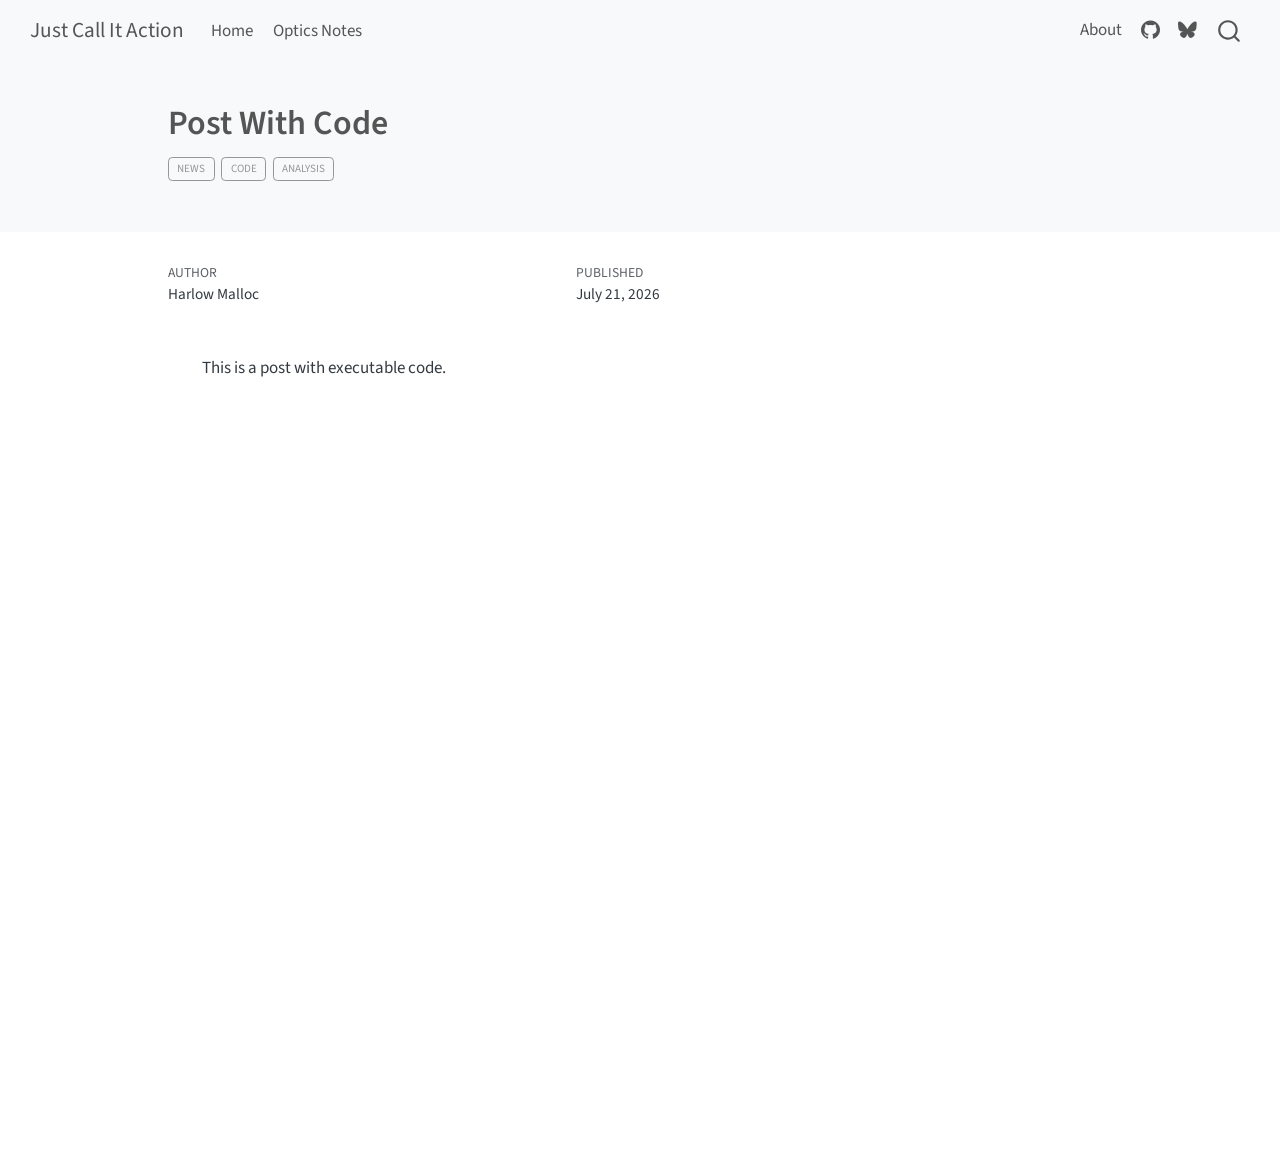
<file: posts/post-with-code/index.html>
<!DOCTYPE html>
<html xmlns="http://www.w3.org/1999/xhtml" lang="en" xml:lang="en"><head>

<meta charset="utf-8">
<meta name="generator" content="quarto-1.9.38">

<meta name="viewport" content="width=device-width, initial-scale=1.0, user-scalable=yes">

<meta name="author" content="Harlow Malloc">
<meta name="dcterms.date" content="2026-07-21">

<title>Post With Code – Just Call It Action</title>
<style>
/* Default styles provided by pandoc.
** See https://pandoc.org/MANUAL.html#variables-for-html for config info.
*/
code{white-space: pre-wrap;}
span.smallcaps{font-variant: small-caps;}
div.columns{display: flex; gap: min(4vw, 1.5em);}
div.column{flex: auto; overflow-x: auto;}
div.hanging-indent{margin-left: 1.5em; text-indent: -1.5em;}
ul.task-list{list-style: none;}
ul.task-list li input[type="checkbox"] {
  width: 0.8em;
  margin: 0 0.8em 0.2em -1em; /* quarto-specific, see https://github.com/quarto-dev/quarto-cli/issues/4556 */ 
  vertical-align: middle;
}
</style>


<script src="../../site_libs/quarto-nav/quarto-nav.js"></script>
<script src="../../site_libs/quarto-nav/headroom.min.js"></script>
<script src="../../site_libs/clipboard/clipboard.min.js"></script>
<script src="../../site_libs/quarto-search/autocomplete.umd.js"></script>
<script src="../../site_libs/quarto-search/fuse.min.js"></script>
<script src="../../site_libs/quarto-search/quarto-search.js"></script>
<meta name="quarto:offset" content="../../">
<link href="../../favicon.svg" rel="icon" type="image/svg+xml">
<script src="../../site_libs/quarto-html/quarto.js" type="module"></script>
<script src="../../site_libs/quarto-html/tabsets/tabsets.js" type="module"></script>
<script src="../../site_libs/quarto-html/popper.min.js"></script>
<script src="../../site_libs/quarto-html/tippy.umd.min.js"></script>
<script src="../../site_libs/quarto-html/anchor.min.js"></script>
<link href="../../site_libs/quarto-html/tippy.css" rel="stylesheet">
<link href="../../site_libs/quarto-html/quarto-syntax-highlighting-15634bcf2e68342d4ad2dfa704d543f6.css" rel="stylesheet" id="quarto-text-highlighting-styles">
<script src="../../site_libs/bootstrap/bootstrap.min.js"></script>
<link href="../../site_libs/bootstrap/bootstrap-icons.css" rel="stylesheet">
<link href="../../site_libs/bootstrap/bootstrap-158031087360bce0ff56dc785ce39e06.min.css" rel="stylesheet" append-hash="true" id="quarto-bootstrap" data-mode="light">
<script id="quarto-search-options" type="application/json">{
  "location": "navbar",
  "copy-button": false,
  "collapse-after": 3,
  "panel-placement": "end",
  "type": "overlay",
  "limit": 50,
  "keyboard-shortcut": [
    "f",
    "/",
    "s"
  ],
  "show-item-context": false,
  "language": {
    "search-no-results-text": "No results",
    "search-matching-documents-text": "matching documents",
    "search-copy-link-title": "Copy link to search",
    "search-hide-matches-text": "Hide additional matches",
    "search-more-match-text": "more match in this document",
    "search-more-matches-text": "more matches in this document",
    "search-clear-button-title": "Clear",
    "search-text-placeholder": "",
    "search-detached-cancel-button-title": "Cancel",
    "search-submit-button-title": "Submit",
    "search-label": "Search"
  }
}</script>
<style>html{ scroll-behavior: smooth; }</style>


<link rel="stylesheet" href="../../styles.css">
</head>

<body class="nav-fixed quarto-light">

<div id="quarto-search-results"></div>
  <header id="quarto-header" class="headroom fixed-top quarto-banner">
    <nav class="navbar navbar-expand-lg " data-bs-theme="dark">
      <div class="navbar-container container-fluid">
      <div class="navbar-brand-container mx-auto">
    <a class="navbar-brand" href="../../index.html">
    <span class="navbar-title">Just Call It Action</span>
    </a>
  </div>
            <div id="quarto-search" class="" title="Search"></div>
          <button class="navbar-toggler" type="button" data-bs-toggle="collapse" data-bs-target="#navbarCollapse" aria-controls="navbarCollapse" role="menu" aria-expanded="false" aria-label="Toggle navigation" onclick="if (window.quartoToggleHeadroom) { window.quartoToggleHeadroom(); }">
  <span class="navbar-toggler-icon"></span>
</button>
          <div class="collapse navbar-collapse" id="navbarCollapse">
            <ul class="navbar-nav navbar-nav-scroll me-auto">
  <li class="nav-item">
    <a class="nav-link" href="../../index.html"> 
<span class="menu-text">Home</span></a>
  </li>  
  <li class="nav-item">
    <a class="nav-link" href="../../posts/optics-notes/index.html"> 
<span class="menu-text">Optics Notes</span></a>
  </li>  
</ul>
            <ul class="navbar-nav navbar-nav-scroll ms-auto">
  <li class="nav-item">
    <a class="nav-link" href="../../about.html"> 
<span class="menu-text">About</span></a>
  </li>  
  <li class="nav-item compact">
    <a class="nav-link" href="https://github.com/kermanqi"> <i class="bi bi-github" role="img">
</i> 
<span class="menu-text"></span></a>
  </li>  
  <li class="nav-item compact">
    <a class="nav-link" href="https://bsky.app/profile/justcallitaction.cfd"> <i class="bi bi-bluesky" role="img">
</i> 
<span class="menu-text"></span></a>
  </li>  
</ul>
          </div> <!-- /navcollapse -->
            <div class="quarto-navbar-tools">
</div>
      </div> <!-- /container-fluid -->
    </nav>
</header>
<!-- content -->
<header id="title-block-header" class="quarto-title-block default page-columns page-full">
  <div class="quarto-title-banner page-columns page-full">
    <div class="quarto-title column-body">
      <h1 class="title">Post With Code</h1>
                                <div class="quarto-categories">
                <div class="quarto-category">news</div>
                <div class="quarto-category">code</div>
                <div class="quarto-category">analysis</div>
              </div>
                  </div>
  </div>
    
  
  <div class="quarto-title-meta">

      <div>
      <div class="quarto-title-meta-heading">Author</div>
      <div class="quarto-title-meta-contents">
               <p>Harlow Malloc </p>
            </div>
    </div>
      
      <div>
      <div class="quarto-title-meta-heading">Published</div>
      <div class="quarto-title-meta-contents">
        <p class="date">July 21, 2026</p>
      </div>
    </div>
    
      
    </div>
    
  
  </header><div id="quarto-content" class="quarto-container page-columns page-rows-contents page-layout-article page-navbar">
<!-- sidebar -->
<!-- margin-sidebar -->
    <div id="quarto-margin-sidebar" class="sidebar margin-sidebar zindex-bottom">
        
    </div>
<!-- main -->
<main class="content quarto-banner-title-block" id="quarto-document-content">





<p>This is a post with executable code.</p>



</main> <!-- /main -->
<script id="quarto-html-after-body" type="application/javascript">
  window.document.addEventListener("DOMContentLoaded", function (event) {
    const icon = "";
    const anchorJS = new window.AnchorJS();
    anchorJS.options = {
      placement: 'right',
      icon: icon
    };
    anchorJS.add('.anchored');
    const isCodeAnnotation = (el) => {
      for (const clz of el.classList) {
        if (clz.startsWith('code-annotation-')) {                     
          return true;
        }
      }
      return false;
    }
    const onCopySuccess = function(e) {
      // button target
      const button = e.trigger;
      // don't keep focus
      button.blur();
      // flash "checked"
      button.classList.add('code-copy-button-checked');
      var currentTitle = button.getAttribute("title");
      button.setAttribute("title", "Copied!");
      let tooltip;
      if (window.bootstrap) {
        button.setAttribute("data-bs-toggle", "tooltip");
        button.setAttribute("data-bs-placement", "left");
        button.setAttribute("data-bs-title", "Copied!");
        tooltip = new bootstrap.Tooltip(button, 
          { trigger: "manual", 
            customClass: "code-copy-button-tooltip",
            offset: [0, -8]});
        tooltip.show();    
      }
      setTimeout(function() {
        if (tooltip) {
          tooltip.hide();
          button.removeAttribute("data-bs-title");
          button.removeAttribute("data-bs-toggle");
          button.removeAttribute("data-bs-placement");
        }
        button.setAttribute("title", currentTitle);
        button.classList.remove('code-copy-button-checked');
      }, 1000);
      // clear code selection
      e.clearSelection();
    }
    const getTextToCopy = function(trigger) {
      const outerScaffold = trigger.parentElement.cloneNode(true);
      const codeEl = outerScaffold.querySelector('code');
      for (const childEl of codeEl.children) {
        if (isCodeAnnotation(childEl)) {
          childEl.remove();
        }
      }
      return codeEl.innerText;
    }
    const clipboard = new window.ClipboardJS('.code-copy-button:not([data-in-quarto-modal])', {
      text: getTextToCopy
    });
    clipboard.on('success', onCopySuccess);
    if (window.document.getElementById('quarto-embedded-source-code-modal')) {
      const clipboardModal = new window.ClipboardJS('.code-copy-button[data-in-quarto-modal]', {
        text: getTextToCopy,
        container: window.document.getElementById('quarto-embedded-source-code-modal')
      });
      clipboardModal.on('success', onCopySuccess);
    }
      var localhostRegex = new RegExp(/^(?:http|https):\/\/localhost\:?[0-9]*\//);
      var mailtoRegex = new RegExp(/^mailto:/);
        var filterRegex = new RegExp("https:\/\/justcallitaction\.cfd");
      var isInternal = (href) => {
          return filterRegex.test(href) || localhostRegex.test(href) || mailtoRegex.test(href);
      }
      // Inspect non-navigation links and adorn them if external
     var links = window.document.querySelectorAll('a[href]:not(.nav-link):not(.navbar-brand):not(.toc-action):not(.sidebar-link):not(.sidebar-item-toggle):not(.pagination-link):not(.no-external):not([aria-hidden]):not(.dropdown-item):not(.quarto-navigation-tool):not(.about-link)');
      for (var i=0; i<links.length; i++) {
        const link = links[i];
        if (!isInternal(link.href)) {
          // undo the damage that might have been done by quarto-nav.js in the case of
          // links that we want to consider external
          if (link.dataset.originalHref !== undefined) {
            link.href = link.dataset.originalHref;
          }
        }
      }
    function tippyHover(el, contentFn, onTriggerFn, onUntriggerFn) {
      const config = {
        allowHTML: true,
        maxWidth: 500,
        delay: 100,
        arrow: false,
        appendTo: function(el) {
            return el.parentElement;
        },
        interactive: true,
        interactiveBorder: 10,
        theme: 'quarto',
        placement: 'bottom-start',
      };
      if (contentFn) {
        config.content = contentFn;
      }
      if (onTriggerFn) {
        config.onTrigger = onTriggerFn;
      }
      if (onUntriggerFn) {
        config.onUntrigger = onUntriggerFn;
      }
      window.tippy(el, config); 
    }
    const noterefs = window.document.querySelectorAll('a[role="doc-noteref"]');
    for (var i=0; i<noterefs.length; i++) {
      const ref = noterefs[i];
      tippyHover(ref, function() {
        // use id or data attribute instead here
        let href = ref.getAttribute('data-footnote-href') || ref.getAttribute('href');
        try { href = new URL(href).hash; } catch {}
        const id = href.replace(/^#\/?/, "");
        const note = window.document.getElementById(id);
        if (note) {
          return note.innerHTML;
        } else {
          return "";
        }
      });
    }
    const xrefs = window.document.querySelectorAll('a.quarto-xref');
    const processXRef = (id, note) => {
      // Strip column container classes
      const stripColumnClz = (el) => {
        el.classList.remove("page-full", "page-columns");
        if (el.children) {
          for (const child of el.children) {
            stripColumnClz(child);
          }
        }
      }
      stripColumnClz(note)
      if (id === null || id.startsWith('sec-')) {
        // Special case sections, only their first couple elements
        const container = document.createElement("div");
        if (note.children && note.children.length > 2) {
          container.appendChild(note.children[0].cloneNode(true));
          for (let i = 1; i < note.children.length; i++) {
            const child = note.children[i];
            if (child.tagName === "P" && child.innerText === "") {
              continue;
            } else {
              container.appendChild(child.cloneNode(true));
              break;
            }
          }
          if (window.Quarto?.typesetMath) {
            window.Quarto.typesetMath(container);
          }
          return container.innerHTML
        } else {
          if (window.Quarto?.typesetMath) {
            window.Quarto.typesetMath(note);
          }
          return note.innerHTML;
        }
      } else {
        // Remove any anchor links if they are present
        const anchorLink = note.querySelector('a.anchorjs-link');
        if (anchorLink) {
          anchorLink.remove();
        }
        if (window.Quarto?.typesetMath) {
          window.Quarto.typesetMath(note);
        }
        if (note.classList.contains("callout")) {
          return note.outerHTML;
        } else {
          return note.innerHTML;
        }
      }
    }
    for (var i=0; i<xrefs.length; i++) {
      const xref = xrefs[i];
      tippyHover(xref, undefined, function(instance) {
        instance.disable();
        let url = xref.getAttribute('href');
        let hash = undefined; 
        if (url.startsWith('#')) {
          hash = url;
        } else {
          try { hash = new URL(url).hash; } catch {}
        }
        if (hash) {
          const id = hash.replace(/^#\/?/, "");
          const note = window.document.getElementById(id);
          if (note !== null) {
            try {
              const html = processXRef(id, note.cloneNode(true));
              instance.setContent(html);
            } finally {
              instance.enable();
              instance.show();
            }
          } else {
            // See if we can fetch this
            fetch(url.split('#')[0])
            .then(res => res.text())
            .then(html => {
              const parser = new DOMParser();
              const htmlDoc = parser.parseFromString(html, "text/html");
              const note = htmlDoc.getElementById(id);
              if (note !== null) {
                const html = processXRef(id, note);
                instance.setContent(html);
              } 
            }).finally(() => {
              instance.enable();
              instance.show();
            });
          }
        } else {
          // See if we can fetch a full url (with no hash to target)
          // This is a special case and we should probably do some content thinning / targeting
          fetch(url)
          .then(res => res.text())
          .then(html => {
            const parser = new DOMParser();
            const htmlDoc = parser.parseFromString(html, "text/html");
            const note = htmlDoc.querySelector('main.content');
            if (note !== null) {
              // This should only happen for chapter cross references
              // (since there is no id in the URL)
              // remove the first header
              if (note.children.length > 0 && note.children[0].tagName === "HEADER") {
                note.children[0].remove();
              }
              const html = processXRef(null, note);
              instance.setContent(html);
            } 
          }).finally(() => {
            instance.enable();
            instance.show();
          });
        }
      }, function(instance) {
      });
    }
        let selectedAnnoteEl;
        const selectorForAnnotation = ( cell, annotation) => {
          let cellAttr = 'data-code-cell="' + cell + '"';
          let lineAttr = 'data-code-annotation="' +  annotation + '"';
          const selector = 'span[' + cellAttr + '][' + lineAttr + ']';
          return selector;
        }
        const selectCodeLines = (annoteEl) => {
          const doc = window.document;
          const targetCell = annoteEl.getAttribute("data-target-cell");
          const targetAnnotation = annoteEl.getAttribute("data-target-annotation");
          const annoteSpan = window.document.querySelector(selectorForAnnotation(targetCell, targetAnnotation));
          const lines = annoteSpan.getAttribute("data-code-lines").split(",");
          const lineIds = lines.map((line) => {
            return targetCell + "-" + line;
          })
          let top = null;
          let height = null;
          let parent = null;
          if (lineIds.length > 0) {
              //compute the position of the single el (top and bottom and make a div)
              const el = window.document.getElementById(lineIds[0]);
              top = el.offsetTop;
              height = el.offsetHeight;
              parent = el.parentElement.parentElement;
            if (lineIds.length > 1) {
              const lastEl = window.document.getElementById(lineIds[lineIds.length - 1]);
              const bottom = lastEl.offsetTop + lastEl.offsetHeight;
              height = bottom - top;
            }
            if (top !== null && height !== null && parent !== null) {
              // cook up a div (if necessary) and position it 
              let div = window.document.getElementById("code-annotation-line-highlight");
              if (div === null) {
                div = window.document.createElement("div");
                div.setAttribute("id", "code-annotation-line-highlight");
                div.style.position = 'absolute';
                parent.appendChild(div);
              }
              div.style.top = top - 2 + "px";
              div.style.height = height + 4 + "px";
              div.style.left = 0;
              let gutterDiv = window.document.getElementById("code-annotation-line-highlight-gutter");
              if (gutterDiv === null) {
                gutterDiv = window.document.createElement("div");
                gutterDiv.setAttribute("id", "code-annotation-line-highlight-gutter");
                gutterDiv.style.position = 'absolute';
                const codeCell = window.document.getElementById(targetCell);
                const gutter = codeCell.querySelector('.code-annotation-gutter');
                gutter.appendChild(gutterDiv);
              }
              gutterDiv.style.top = top - 2 + "px";
              gutterDiv.style.height = height + 4 + "px";
            }
            selectedAnnoteEl = annoteEl;
          }
        };
        const unselectCodeLines = () => {
          const elementsIds = ["code-annotation-line-highlight", "code-annotation-line-highlight-gutter"];
          elementsIds.forEach((elId) => {
            const div = window.document.getElementById(elId);
            if (div) {
              div.remove();
            }
          });
          selectedAnnoteEl = undefined;
        };
          // Handle positioning of the toggle
      window.addEventListener(
        "resize",
        throttle(() => {
          elRect = undefined;
          if (selectedAnnoteEl) {
            selectCodeLines(selectedAnnoteEl);
          }
        }, 10)
      );
      function throttle(fn, ms) {
      let throttle = false;
      let timer;
        return (...args) => {
          if(!throttle) { // first call gets through
              fn.apply(this, args);
              throttle = true;
          } else { // all the others get throttled
              if(timer) clearTimeout(timer); // cancel #2
              timer = setTimeout(() => {
                fn.apply(this, args);
                timer = throttle = false;
              }, ms);
          }
        };
      }
        // Attach click handler to the DT
        const annoteDls = window.document.querySelectorAll('dt[data-target-cell]');
        for (const annoteDlNode of annoteDls) {
          annoteDlNode.addEventListener('click', (event) => {
            const clickedEl = event.target;
            if (clickedEl !== selectedAnnoteEl) {
              unselectCodeLines();
              const activeEl = window.document.querySelector('dt[data-target-cell].code-annotation-active');
              if (activeEl) {
                activeEl.classList.remove('code-annotation-active');
              }
              selectCodeLines(clickedEl);
              clickedEl.classList.add('code-annotation-active');
            } else {
              // Unselect the line
              unselectCodeLines();
              clickedEl.classList.remove('code-annotation-active');
            }
          });
        }
    const findCites = (el) => {
      const parentEl = el.parentElement;
      if (parentEl) {
        const cites = parentEl.dataset.cites;
        if (cites) {
          return {
            el,
            cites: cites.split(' ')
          };
        } else {
          return findCites(el.parentElement)
        }
      } else {
        return undefined;
      }
    };
    var bibliorefs = window.document.querySelectorAll('a[role="doc-biblioref"]');
    for (var i=0; i<bibliorefs.length; i++) {
      const ref = bibliorefs[i];
      const citeInfo = findCites(ref);
      if (citeInfo) {
        tippyHover(citeInfo.el, function() {
          var popup = window.document.createElement('div');
          citeInfo.cites.forEach(function(cite) {
            var citeDiv = window.document.createElement('div');
            citeDiv.classList.add('hanging-indent');
            citeDiv.classList.add('csl-entry');
            var biblioDiv = window.document.getElementById('ref-' + cite);
            if (biblioDiv) {
              citeDiv.innerHTML = biblioDiv.innerHTML;
            }
            popup.appendChild(citeDiv);
          });
          return popup.innerHTML;
        });
      }
    }
  });
  </script>
</div> <!-- /content -->




<script src="../../site_libs/quarto-html/zenscroll-min.js"></script>
</body></html>
</file>
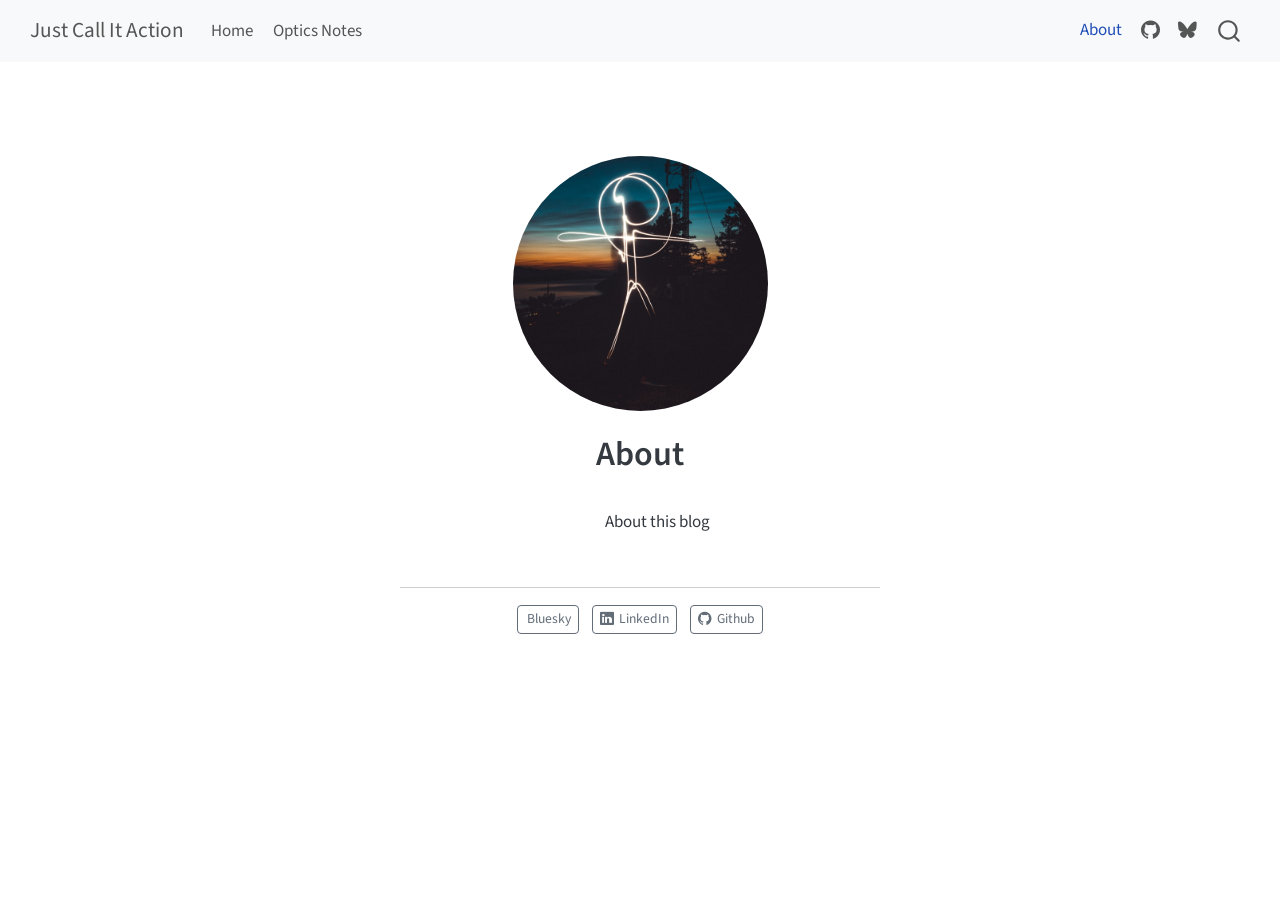
<file: about.html>
<!DOCTYPE html>
<html xmlns="http://www.w3.org/1999/xhtml" lang="en" xml:lang="en"><head>

<meta charset="utf-8">
<meta name="generator" content="quarto-1.9.38">

<meta name="viewport" content="width=device-width, initial-scale=1.0, user-scalable=yes">


<title>About – Just Call It Action</title>
<style>
/* Default styles provided by pandoc.
** See https://pandoc.org/MANUAL.html#variables-for-html for config info.
*/
code{white-space: pre-wrap;}
span.smallcaps{font-variant: small-caps;}
div.columns{display: flex; gap: min(4vw, 1.5em);}
div.column{flex: auto; overflow-x: auto;}
div.hanging-indent{margin-left: 1.5em; text-indent: -1.5em;}
ul.task-list{list-style: none;}
ul.task-list li input[type="checkbox"] {
  width: 0.8em;
  margin: 0 0.8em 0.2em -1em; /* quarto-specific, see https://github.com/quarto-dev/quarto-cli/issues/4556 */ 
  vertical-align: middle;
}
</style>


<script src="site_libs/quarto-nav/quarto-nav.js"></script>
<script src="site_libs/quarto-nav/headroom.min.js"></script>
<script src="site_libs/clipboard/clipboard.min.js"></script>
<script src="site_libs/quarto-search/autocomplete.umd.js"></script>
<script src="site_libs/quarto-search/fuse.min.js"></script>
<script src="site_libs/quarto-search/quarto-search.js"></script>
<meta name="quarto:offset" content="./">
<link href="./favicon.svg" rel="icon" type="image/svg+xml">
<script src="site_libs/quarto-html/quarto.js" type="module"></script>
<script src="site_libs/quarto-html/tabsets/tabsets.js" type="module"></script>
<script src="site_libs/quarto-html/popper.min.js"></script>
<script src="site_libs/quarto-html/tippy.umd.min.js"></script>
<link href="site_libs/quarto-html/tippy.css" rel="stylesheet">
<link href="site_libs/quarto-html/quarto-syntax-highlighting-15634bcf2e68342d4ad2dfa704d543f6.css" rel="stylesheet" id="quarto-text-highlighting-styles">
<script src="site_libs/bootstrap/bootstrap.min.js"></script>
<link href="site_libs/bootstrap/bootstrap-icons.css" rel="stylesheet">
<link href="site_libs/bootstrap/bootstrap-158031087360bce0ff56dc785ce39e06.min.css" rel="stylesheet" append-hash="true" id="quarto-bootstrap" data-mode="light">
<script id="quarto-search-options" type="application/json">{
  "location": "navbar",
  "copy-button": false,
  "collapse-after": 3,
  "panel-placement": "end",
  "type": "overlay",
  "limit": 50,
  "keyboard-shortcut": [
    "f",
    "/",
    "s"
  ],
  "show-item-context": false,
  "language": {
    "search-no-results-text": "No results",
    "search-matching-documents-text": "matching documents",
    "search-copy-link-title": "Copy link to search",
    "search-hide-matches-text": "Hide additional matches",
    "search-more-match-text": "more match in this document",
    "search-more-matches-text": "more matches in this document",
    "search-clear-button-title": "Clear",
    "search-text-placeholder": "",
    "search-detached-cancel-button-title": "Cancel",
    "search-submit-button-title": "Submit",
    "search-label": "Search"
  }
}</script>
<style>html{ scroll-behavior: smooth; }</style>


<link rel="stylesheet" href="styles.css">
</head>

<body class="nav-fixed fullcontent quarto-light">

<div id="quarto-search-results"></div>
  <header id="quarto-header" class="headroom fixed-top">
    <nav class="navbar navbar-expand-lg " data-bs-theme="dark">
      <div class="navbar-container container-fluid">
      <div class="navbar-brand-container mx-auto">
    <a class="navbar-brand" href="./index.html">
    <span class="navbar-title">Just Call It Action</span>
    </a>
  </div>
            <div id="quarto-search" class="" title="Search"></div>
          <button class="navbar-toggler" type="button" data-bs-toggle="collapse" data-bs-target="#navbarCollapse" aria-controls="navbarCollapse" role="menu" aria-expanded="false" aria-label="Toggle navigation" onclick="if (window.quartoToggleHeadroom) { window.quartoToggleHeadroom(); }">
  <span class="navbar-toggler-icon"></span>
</button>
          <div class="collapse navbar-collapse" id="navbarCollapse">
            <ul class="navbar-nav navbar-nav-scroll me-auto">
  <li class="nav-item">
    <a class="nav-link" href="./index.html"> 
<span class="menu-text">Home</span></a>
  </li>  
  <li class="nav-item">
    <a class="nav-link" href="./posts/optics-notes/index.html"> 
<span class="menu-text">Optics Notes</span></a>
  </li>  
</ul>
            <ul class="navbar-nav navbar-nav-scroll ms-auto">
  <li class="nav-item">
    <a class="nav-link active" href="./about.html" aria-current="page"> 
<span class="menu-text">About</span></a>
  </li>  
  <li class="nav-item compact">
    <a class="nav-link" href="https://github.com/kermanqi"> <i class="bi bi-github" role="img">
</i> 
<span class="menu-text"></span></a>
  </li>  
  <li class="nav-item compact">
    <a class="nav-link" href="https://bsky.app/profile/justcallitaction.cfd"> <i class="bi bi-bluesky" role="img">
</i> 
<span class="menu-text"></span></a>
  </li>  
</ul>
          </div> <!-- /navcollapse -->
            <div class="quarto-navbar-tools">
</div>
      </div> <!-- /container-fluid -->
    </nav>
</header>
<!-- content -->
<div id="quarto-content" class="quarto-container page-columns page-rows-contents page-layout-article page-navbar">
<!-- sidebar -->
<!-- margin-sidebar -->
    
<!-- main -->
<div class="quarto-about-jolla">
  <img src="profile.jpg" class="about-image
  round " style="height: 15em; width: 15em;">
 <header id="title-block-header" class="quarto-title-block default">
<div class="quarto-title">
<h1 class="title">About</h1>
</div>
<div class="quarto-title-meta">
  </div>
</header><main class="content" id="quarto-document-content">
<p>About this blog</p>


</main> 
  <hr class="about-sep">
   <div class="about-links">
  <a href="https://bsky.app/" class="about-link" rel="" target="">
    <i class="bi bi-D"></i>
     <span class="about-link-text">Bluesky</span>
  </a>
  <a href="https://www.linkedin.com/in/qi-huang-848652421/" class="about-link" rel="" target="">
    <i class="bi bi-linkedin"></i>
     <span class="about-link-text">LinkedIn</span>
  </a>
  <a href="https://github.com/kermanqi" class="about-link" rel="" target="">
    <i class="bi bi-github"></i>
     <span class="about-link-text">Github</span>
  </a>
</div>
</div>
 <!-- /main -->
<script id="quarto-html-after-body" type="application/javascript">
  window.document.addEventListener("DOMContentLoaded", function (event) {
    const isCodeAnnotation = (el) => {
      for (const clz of el.classList) {
        if (clz.startsWith('code-annotation-')) {                     
          return true;
        }
      }
      return false;
    }
    const onCopySuccess = function(e) {
      // button target
      const button = e.trigger;
      // don't keep focus
      button.blur();
      // flash "checked"
      button.classList.add('code-copy-button-checked');
      var currentTitle = button.getAttribute("title");
      button.setAttribute("title", "Copied!");
      let tooltip;
      if (window.bootstrap) {
        button.setAttribute("data-bs-toggle", "tooltip");
        button.setAttribute("data-bs-placement", "left");
        button.setAttribute("data-bs-title", "Copied!");
        tooltip = new bootstrap.Tooltip(button, 
          { trigger: "manual", 
            customClass: "code-copy-button-tooltip",
            offset: [0, -8]});
        tooltip.show();    
      }
      setTimeout(function() {
        if (tooltip) {
          tooltip.hide();
          button.removeAttribute("data-bs-title");
          button.removeAttribute("data-bs-toggle");
          button.removeAttribute("data-bs-placement");
        }
        button.setAttribute("title", currentTitle);
        button.classList.remove('code-copy-button-checked');
      }, 1000);
      // clear code selection
      e.clearSelection();
    }
    const getTextToCopy = function(trigger) {
      const outerScaffold = trigger.parentElement.cloneNode(true);
      const codeEl = outerScaffold.querySelector('code');
      for (const childEl of codeEl.children) {
        if (isCodeAnnotation(childEl)) {
          childEl.remove();
        }
      }
      return codeEl.innerText;
    }
    const clipboard = new window.ClipboardJS('.code-copy-button:not([data-in-quarto-modal])', {
      text: getTextToCopy
    });
    clipboard.on('success', onCopySuccess);
    if (window.document.getElementById('quarto-embedded-source-code-modal')) {
      const clipboardModal = new window.ClipboardJS('.code-copy-button[data-in-quarto-modal]', {
        text: getTextToCopy,
        container: window.document.getElementById('quarto-embedded-source-code-modal')
      });
      clipboardModal.on('success', onCopySuccess);
    }
      var localhostRegex = new RegExp(/^(?:http|https):\/\/localhost\:?[0-9]*\//);
      var mailtoRegex = new RegExp(/^mailto:/);
        var filterRegex = new RegExp("https:\/\/justcallitaction\.cfd");
      var isInternal = (href) => {
          return filterRegex.test(href) || localhostRegex.test(href) || mailtoRegex.test(href);
      }
      // Inspect non-navigation links and adorn them if external
     var links = window.document.querySelectorAll('a[href]:not(.nav-link):not(.navbar-brand):not(.toc-action):not(.sidebar-link):not(.sidebar-item-toggle):not(.pagination-link):not(.no-external):not([aria-hidden]):not(.dropdown-item):not(.quarto-navigation-tool):not(.about-link)');
      for (var i=0; i<links.length; i++) {
        const link = links[i];
        if (!isInternal(link.href)) {
          // undo the damage that might have been done by quarto-nav.js in the case of
          // links that we want to consider external
          if (link.dataset.originalHref !== undefined) {
            link.href = link.dataset.originalHref;
          }
        }
      }
    function tippyHover(el, contentFn, onTriggerFn, onUntriggerFn) {
      const config = {
        allowHTML: true,
        maxWidth: 500,
        delay: 100,
        arrow: false,
        appendTo: function(el) {
            return el.parentElement;
        },
        interactive: true,
        interactiveBorder: 10,
        theme: 'quarto',
        placement: 'bottom-start',
      };
      if (contentFn) {
        config.content = contentFn;
      }
      if (onTriggerFn) {
        config.onTrigger = onTriggerFn;
      }
      if (onUntriggerFn) {
        config.onUntrigger = onUntriggerFn;
      }
      window.tippy(el, config); 
    }
    const noterefs = window.document.querySelectorAll('a[role="doc-noteref"]');
    for (var i=0; i<noterefs.length; i++) {
      const ref = noterefs[i];
      tippyHover(ref, function() {
        // use id or data attribute instead here
        let href = ref.getAttribute('data-footnote-href') || ref.getAttribute('href');
        try { href = new URL(href).hash; } catch {}
        const id = href.replace(/^#\/?/, "");
        const note = window.document.getElementById(id);
        if (note) {
          return note.innerHTML;
        } else {
          return "";
        }
      });
    }
    const xrefs = window.document.querySelectorAll('a.quarto-xref');
    const processXRef = (id, note) => {
      // Strip column container classes
      const stripColumnClz = (el) => {
        el.classList.remove("page-full", "page-columns");
        if (el.children) {
          for (const child of el.children) {
            stripColumnClz(child);
          }
        }
      }
      stripColumnClz(note)
      if (id === null || id.startsWith('sec-')) {
        // Special case sections, only their first couple elements
        const container = document.createElement("div");
        if (note.children && note.children.length > 2) {
          container.appendChild(note.children[0].cloneNode(true));
          for (let i = 1; i < note.children.length; i++) {
            const child = note.children[i];
            if (child.tagName === "P" && child.innerText === "") {
              continue;
            } else {
              container.appendChild(child.cloneNode(true));
              break;
            }
          }
          if (window.Quarto?.typesetMath) {
            window.Quarto.typesetMath(container);
          }
          return container.innerHTML
        } else {
          if (window.Quarto?.typesetMath) {
            window.Quarto.typesetMath(note);
          }
          return note.innerHTML;
        }
      } else {
        // Remove any anchor links if they are present
        const anchorLink = note.querySelector('a.anchorjs-link');
        if (anchorLink) {
          anchorLink.remove();
        }
        if (window.Quarto?.typesetMath) {
          window.Quarto.typesetMath(note);
        }
        if (note.classList.contains("callout")) {
          return note.outerHTML;
        } else {
          return note.innerHTML;
        }
      }
    }
    for (var i=0; i<xrefs.length; i++) {
      const xref = xrefs[i];
      tippyHover(xref, undefined, function(instance) {
        instance.disable();
        let url = xref.getAttribute('href');
        let hash = undefined; 
        if (url.startsWith('#')) {
          hash = url;
        } else {
          try { hash = new URL(url).hash; } catch {}
        }
        if (hash) {
          const id = hash.replace(/^#\/?/, "");
          const note = window.document.getElementById(id);
          if (note !== null) {
            try {
              const html = processXRef(id, note.cloneNode(true));
              instance.setContent(html);
            } finally {
              instance.enable();
              instance.show();
            }
          } else {
            // See if we can fetch this
            fetch(url.split('#')[0])
            .then(res => res.text())
            .then(html => {
              const parser = new DOMParser();
              const htmlDoc = parser.parseFromString(html, "text/html");
              const note = htmlDoc.getElementById(id);
              if (note !== null) {
                const html = processXRef(id, note);
                instance.setContent(html);
              } 
            }).finally(() => {
              instance.enable();
              instance.show();
            });
          }
        } else {
          // See if we can fetch a full url (with no hash to target)
          // This is a special case and we should probably do some content thinning / targeting
          fetch(url)
          .then(res => res.text())
          .then(html => {
            const parser = new DOMParser();
            const htmlDoc = parser.parseFromString(html, "text/html");
            const note = htmlDoc.querySelector('main.content');
            if (note !== null) {
              // This should only happen for chapter cross references
              // (since there is no id in the URL)
              // remove the first header
              if (note.children.length > 0 && note.children[0].tagName === "HEADER") {
                note.children[0].remove();
              }
              const html = processXRef(null, note);
              instance.setContent(html);
            } 
          }).finally(() => {
            instance.enable();
            instance.show();
          });
        }
      }, function(instance) {
      });
    }
        let selectedAnnoteEl;
        const selectorForAnnotation = ( cell, annotation) => {
          let cellAttr = 'data-code-cell="' + cell + '"';
          let lineAttr = 'data-code-annotation="' +  annotation + '"';
          const selector = 'span[' + cellAttr + '][' + lineAttr + ']';
          return selector;
        }
        const selectCodeLines = (annoteEl) => {
          const doc = window.document;
          const targetCell = annoteEl.getAttribute("data-target-cell");
          const targetAnnotation = annoteEl.getAttribute("data-target-annotation");
          const annoteSpan = window.document.querySelector(selectorForAnnotation(targetCell, targetAnnotation));
          const lines = annoteSpan.getAttribute("data-code-lines").split(",");
          const lineIds = lines.map((line) => {
            return targetCell + "-" + line;
          })
          let top = null;
          let height = null;
          let parent = null;
          if (lineIds.length > 0) {
              //compute the position of the single el (top and bottom and make a div)
              const el = window.document.getElementById(lineIds[0]);
              top = el.offsetTop;
              height = el.offsetHeight;
              parent = el.parentElement.parentElement;
            if (lineIds.length > 1) {
              const lastEl = window.document.getElementById(lineIds[lineIds.length - 1]);
              const bottom = lastEl.offsetTop + lastEl.offsetHeight;
              height = bottom - top;
            }
            if (top !== null && height !== null && parent !== null) {
              // cook up a div (if necessary) and position it 
              let div = window.document.getElementById("code-annotation-line-highlight");
              if (div === null) {
                div = window.document.createElement("div");
                div.setAttribute("id", "code-annotation-line-highlight");
                div.style.position = 'absolute';
                parent.appendChild(div);
              }
              div.style.top = top - 2 + "px";
              div.style.height = height + 4 + "px";
              div.style.left = 0;
              let gutterDiv = window.document.getElementById("code-annotation-line-highlight-gutter");
              if (gutterDiv === null) {
                gutterDiv = window.document.createElement("div");
                gutterDiv.setAttribute("id", "code-annotation-line-highlight-gutter");
                gutterDiv.style.position = 'absolute';
                const codeCell = window.document.getElementById(targetCell);
                const gutter = codeCell.querySelector('.code-annotation-gutter');
                gutter.appendChild(gutterDiv);
              }
              gutterDiv.style.top = top - 2 + "px";
              gutterDiv.style.height = height + 4 + "px";
            }
            selectedAnnoteEl = annoteEl;
          }
        };
        const unselectCodeLines = () => {
          const elementsIds = ["code-annotation-line-highlight", "code-annotation-line-highlight-gutter"];
          elementsIds.forEach((elId) => {
            const div = window.document.getElementById(elId);
            if (div) {
              div.remove();
            }
          });
          selectedAnnoteEl = undefined;
        };
          // Handle positioning of the toggle
      window.addEventListener(
        "resize",
        throttle(() => {
          elRect = undefined;
          if (selectedAnnoteEl) {
            selectCodeLines(selectedAnnoteEl);
          }
        }, 10)
      );
      function throttle(fn, ms) {
      let throttle = false;
      let timer;
        return (...args) => {
          if(!throttle) { // first call gets through
              fn.apply(this, args);
              throttle = true;
          } else { // all the others get throttled
              if(timer) clearTimeout(timer); // cancel #2
              timer = setTimeout(() => {
                fn.apply(this, args);
                timer = throttle = false;
              }, ms);
          }
        };
      }
        // Attach click handler to the DT
        const annoteDls = window.document.querySelectorAll('dt[data-target-cell]');
        for (const annoteDlNode of annoteDls) {
          annoteDlNode.addEventListener('click', (event) => {
            const clickedEl = event.target;
            if (clickedEl !== selectedAnnoteEl) {
              unselectCodeLines();
              const activeEl = window.document.querySelector('dt[data-target-cell].code-annotation-active');
              if (activeEl) {
                activeEl.classList.remove('code-annotation-active');
              }
              selectCodeLines(clickedEl);
              clickedEl.classList.add('code-annotation-active');
            } else {
              // Unselect the line
              unselectCodeLines();
              clickedEl.classList.remove('code-annotation-active');
            }
          });
        }
    const findCites = (el) => {
      const parentEl = el.parentElement;
      if (parentEl) {
        const cites = parentEl.dataset.cites;
        if (cites) {
          return {
            el,
            cites: cites.split(' ')
          };
        } else {
          return findCites(el.parentElement)
        }
      } else {
        return undefined;
      }
    };
    var bibliorefs = window.document.querySelectorAll('a[role="doc-biblioref"]');
    for (var i=0; i<bibliorefs.length; i++) {
      const ref = bibliorefs[i];
      const citeInfo = findCites(ref);
      if (citeInfo) {
        tippyHover(citeInfo.el, function() {
          var popup = window.document.createElement('div');
          citeInfo.cites.forEach(function(cite) {
            var citeDiv = window.document.createElement('div');
            citeDiv.classList.add('hanging-indent');
            citeDiv.classList.add('csl-entry');
            var biblioDiv = window.document.getElementById('ref-' + cite);
            if (biblioDiv) {
              citeDiv.innerHTML = biblioDiv.innerHTML;
            }
            popup.appendChild(citeDiv);
          });
          return popup.innerHTML;
        });
      }
    }
  });
  </script>
</div> <!-- /content -->




<script src="site_libs/quarto-html/zenscroll-min.js"></script>
</body></html>
</file>
<file: site_libs/quarto-html/tippy.css>
.tippy-box[data-animation=fade][data-state=hidden]{opacity:0}[data-tippy-root]{max-width:calc(100vw - 10px)}.tippy-box{position:relative;background-color:#333;color:#fff;border-radius:4px;font-size:14px;line-height:1.4;white-space:normal;outline:0;transition-property:transform,visibility,opacity}.tippy-box[data-placement^=top]>.tippy-arrow{bottom:0}.tippy-box[data-placement^=top]>.tippy-arrow:before{bottom:-7px;left:0;border-width:8px 8px 0;border-top-color:initial;transform-origin:center top}.tippy-box[data-placement^=bottom]>.tippy-arrow{top:0}.tippy-box[data-placement^=bottom]>.tippy-arrow:before{top:-7px;left:0;border-width:0 8px 8px;border-bottom-color:initial;transform-origin:center bottom}.tippy-box[data-placement^=left]>.tippy-arrow{right:0}.tippy-box[data-placement^=left]>.tippy-arrow:before{border-width:8px 0 8px 8px;border-left-color:initial;right:-7px;transform-origin:center left}.tippy-box[data-placement^=right]>.tippy-arrow{left:0}.tippy-box[data-placement^=right]>.tippy-arrow:before{left:-7px;border-width:8px 8px 8px 0;border-right-color:initial;transform-origin:center right}.tippy-box[data-inertia][data-state=visible]{transition-timing-function:cubic-bezier(.54,1.5,.38,1.11)}.tippy-arrow{width:16px;height:16px;color:#333}.tippy-arrow:before{content:"";position:absolute;border-color:transparent;border-style:solid}.tippy-content{position:relative;padding:5px 9px;z-index:1}
</file>
<file: site_libs/quarto-html/quarto-syntax-highlighting-15634bcf2e68342d4ad2dfa704d543f6.css>
/* quarto syntax highlight colors */
:root {
  --quarto-hl-ot-color: #003B4F;
  --quarto-hl-at-color: #657422;
  --quarto-hl-ss-color: #20794D;
  --quarto-hl-an-color: #5E5E5E;
  --quarto-hl-fu-color: #4758AB;
  --quarto-hl-st-color: #20794D;
  --quarto-hl-cf-color: #003B4F;
  --quarto-hl-op-color: #5E5E5E;
  --quarto-hl-er-color: #AD0000;
  --quarto-hl-bn-color: #AD0000;
  --quarto-hl-al-color: #AD0000;
  --quarto-hl-va-color: #111111;
  --quarto-hl-bu-color: inherit;
  --quarto-hl-ex-color: inherit;
  --quarto-hl-pp-color: #AD0000;
  --quarto-hl-in-color: #5E5E5E;
  --quarto-hl-vs-color: #20794D;
  --quarto-hl-wa-color: #5E5E5E;
  --quarto-hl-do-color: #5E5E5E;
  --quarto-hl-im-color: #00769E;
  --quarto-hl-ch-color: #20794D;
  --quarto-hl-dt-color: #AD0000;
  --quarto-hl-fl-color: #AD0000;
  --quarto-hl-co-color: #5E5E5E;
  --quarto-hl-cv-color: #5E5E5E;
  --quarto-hl-cn-color: #8f5902;
  --quarto-hl-sc-color: #5E5E5E;
  --quarto-hl-dv-color: #AD0000;
  --quarto-hl-kw-color: #003B4F;
}

/* other quarto variables */
:root {
  --quarto-font-monospace: SFMono-Regular, Menlo, Monaco, Consolas, "Liberation Mono", "Courier New", monospace;
}

/* syntax highlight based on Pandoc's rules */
pre > code.sourceCode > span {
  color: #003B4F;
}

code.sourceCode > span {
  color: #003B4F;
}

div.sourceCode,
div.sourceCode pre.sourceCode {
  color: #003B4F;
}

/* Normal */
code span {
  color: #003B4F;
}

/* Alert */
code span.al {
  color: #AD0000;
  font-style: inherit;
}

/* Annotation */
code span.an {
  color: #5E5E5E;
  font-style: inherit;
}

/* Attribute */
code span.at {
  color: #657422;
  font-style: inherit;
}

/* BaseN */
code span.bn {
  color: #AD0000;
  font-style: inherit;
}

/* BuiltIn */
code span.bu {
  font-style: inherit;
}

/* ControlFlow */
code span.cf {
  color: #003B4F;
  font-weight: bold;
  font-style: inherit;
}

/* Char */
code span.ch {
  color: #20794D;
  font-style: inherit;
}

/* Constant */
code span.cn {
  color: #8f5902;
  font-style: inherit;
}

/* Comment */
code span.co {
  color: #5E5E5E;
  font-style: inherit;
}

/* CommentVar */
code span.cv {
  color: #5E5E5E;
  font-style: italic;
}

/* Documentation */
code span.do {
  color: #5E5E5E;
  font-style: italic;
}

/* DataType */
code span.dt {
  color: #AD0000;
  font-style: inherit;
}

/* DecVal */
code span.dv {
  color: #AD0000;
  font-style: inherit;
}

/* Error */
code span.er {
  color: #AD0000;
  font-style: inherit;
}

/* Extension */
code span.ex {
  font-style: inherit;
}

/* Float */
code span.fl {
  color: #AD0000;
  font-style: inherit;
}

/* Function */
code span.fu {
  color: #4758AB;
  font-style: inherit;
}

/* Import */
code span.im {
  color: #00769E;
  font-style: inherit;
}

/* Information */
code span.in {
  color: #5E5E5E;
  font-style: inherit;
}

/* Keyword */
code span.kw {
  color: #003B4F;
  font-weight: bold;
  font-style: inherit;
}

/* Operator */
code span.op {
  color: #5E5E5E;
  font-style: inherit;
}

/* Other */
code span.ot {
  color: #003B4F;
  font-style: inherit;
}

/* Preprocessor */
code span.pp {
  color: #AD0000;
  font-style: inherit;
}

/* SpecialChar */
code span.sc {
  color: #5E5E5E;
  font-style: inherit;
}

/* SpecialString */
code span.ss {
  color: #20794D;
  font-style: inherit;
}

/* String */
code span.st {
  color: #20794D;
  font-style: inherit;
}

/* Variable */
code span.va {
  color: #111111;
  font-style: inherit;
}

/* VerbatimString */
code span.vs {
  color: #20794D;
  font-style: inherit;
}

/* Warning */
code span.wa {
  color: #5E5E5E;
  font-style: italic;
}

.prevent-inlining {
  content: "</";
}

/*# sourceMappingURL=f23921c56f73e400b49028c9186a1aa0.css.map */
</file>
<file: styles.css>
/* css styles */
#quarto-document-content p {
    text-indent: 2em;
}
</file>
